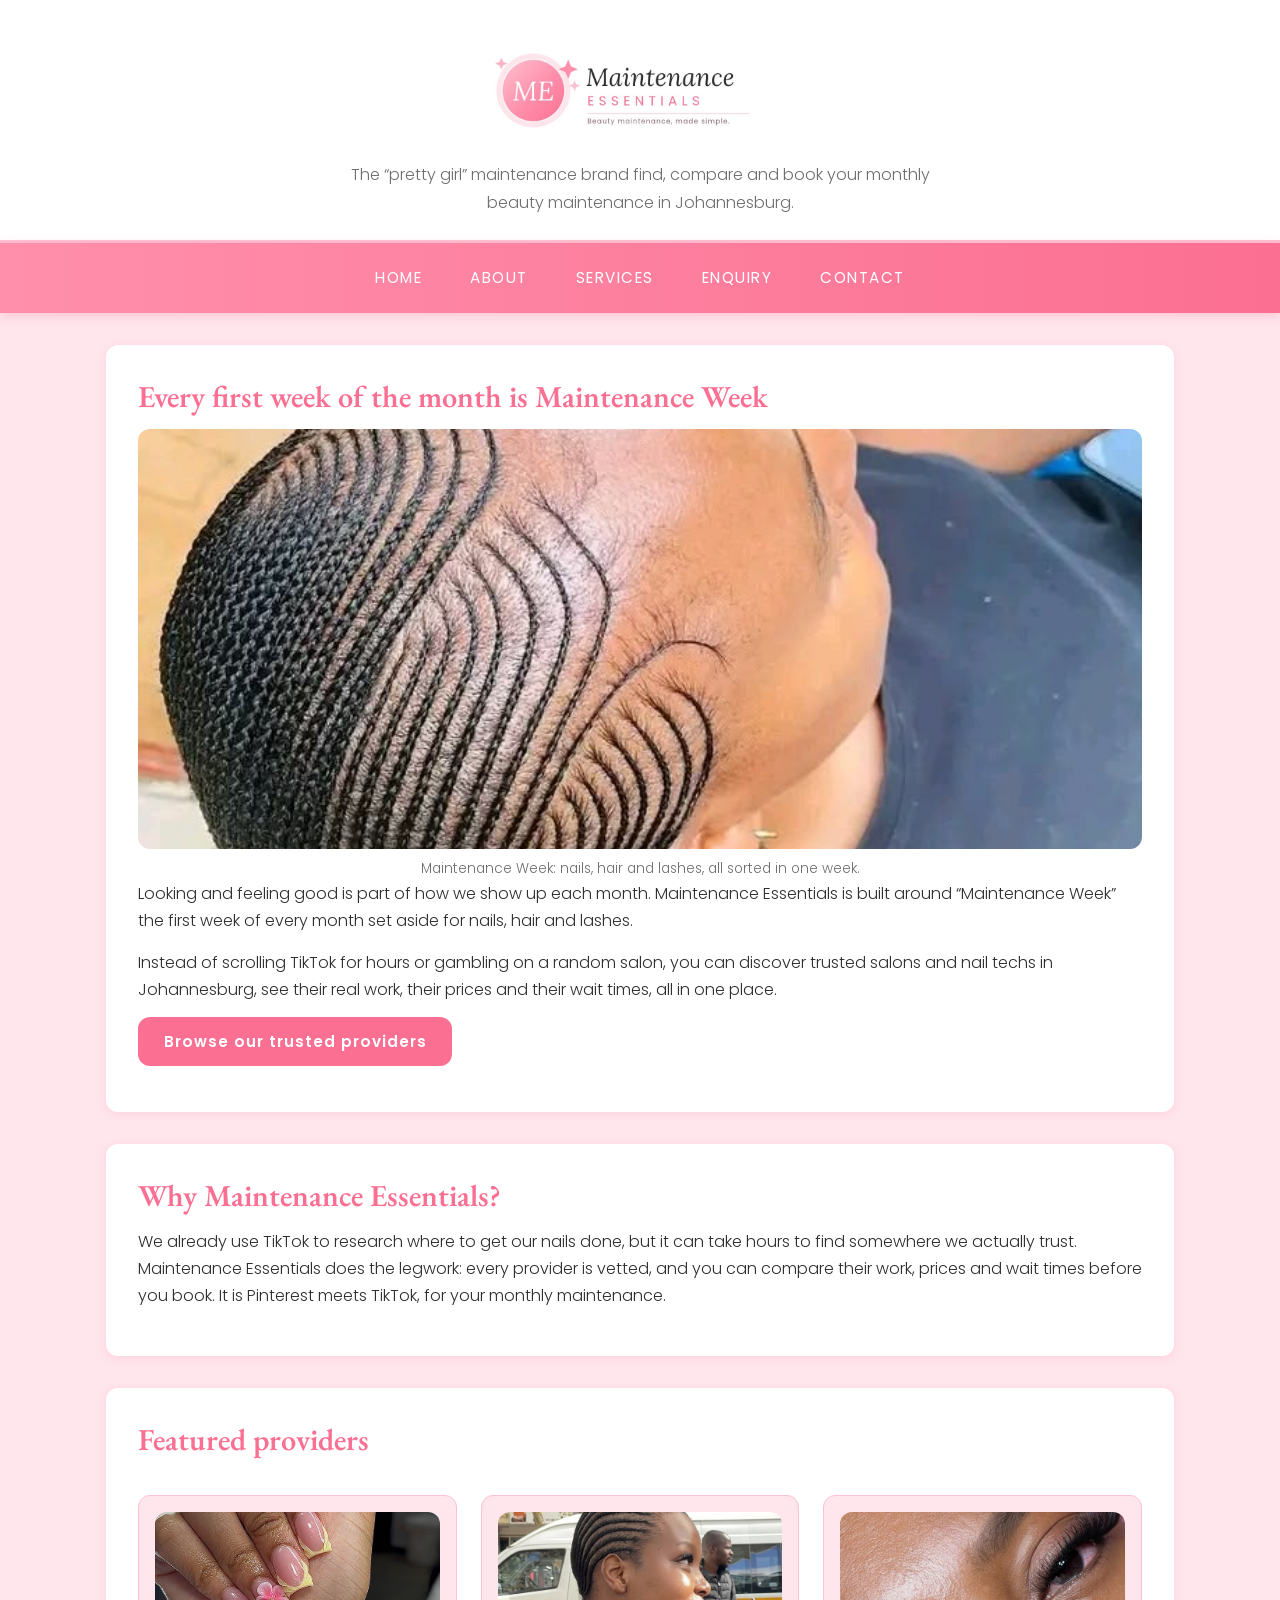
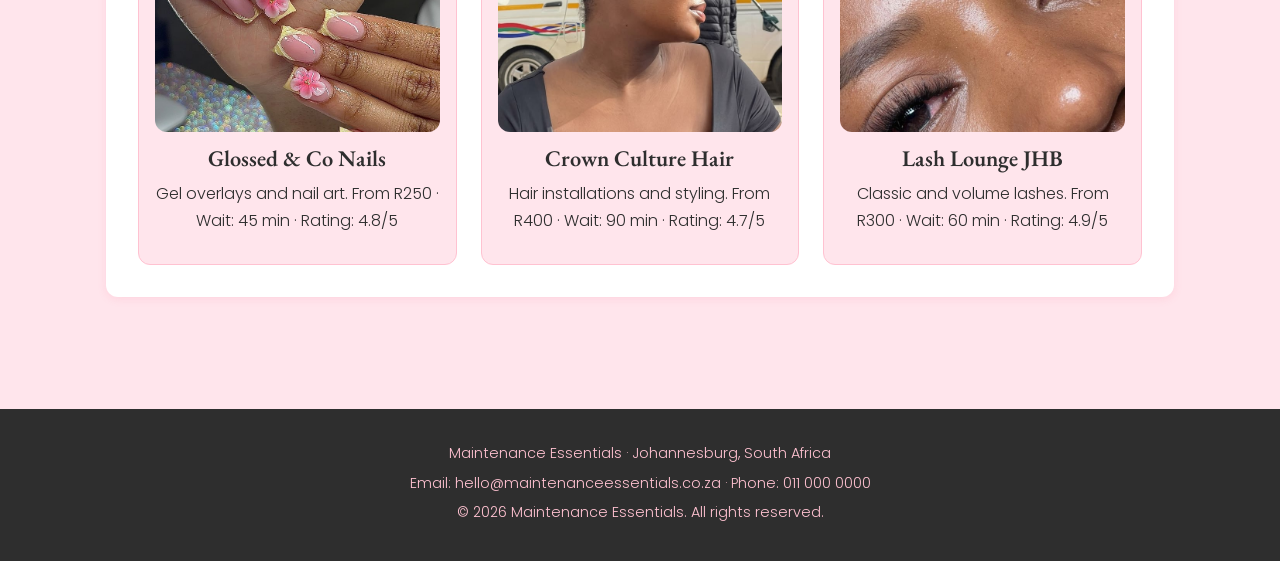
<file: index.html>
<!DOCTYPE html>
<!--
  Maintenance Essentials - Home Page (index.html)
  WEDE5020 Part 2 
  Boitumelo Mafiri
  ST10106738 
  This is the landing page. It introduces the brand, explains what
  "Maintenance Week" is, and shows three featured providers that link
  through to the Services page.
-->
<html lang="en">

<head>
  <!-- Sets the character set so special characters like &amp; display correctly -->
  <meta charset="UTF-8">

  <!-- Makes the page responsive on mobile devices -->
  <meta name="viewport" content="width=device-width, initial-scale=1.0">

  <!-- Short summary of the page, used by search engines in results -->
  <meta name="description"
    content="Maintenance Essentials helps young women in Johannesburg find, compare and book trusted nail, hair and lash providers.">

  <title>Maintenance Essentials | Home</title>

  <!-- Links the external stylesheet that controls how every page looks -->
  <link rel="stylesheet" href="css/style.css">
</head>

<body>

  <!-- Website Header: shows the logo and brand name on every page -->
  <header class="site-header">
    <img src="images/ST10106738_logo.jpg" alt="Maintenance Essentials logo" class="logo">
    <!-- The logo image above already shows the brand name, so this h1 is
             hidden visually but kept for screen readers and search engines -->
    <h1 class="visually-hidden">Maintenance Essentials</h1>
    <p class="tagline">
      The &ldquo;pretty girl&rdquo; maintenance brand find, compare and book your monthly
      beauty maintenance in Johannesburg.
    </p>
  </header>

  <!-- Website Navigation: the same five links appear on every page so users never get lost -->
  <nav class="site-nav">
    <a href="index.html">Home</a>
    <a href="about.html">About</a>
    <a href="services.html">Services</a>
    <a href="enquiry.html">Enquiry</a>
    <a href="contact.html">Contact</a>
  </nav>

  <!-- Main Page Content: everything unique to this page sits inside main -->
  <main>

    <!-- Hero section: the first thing a visitor sees, explaining the Maintenance Week idea -->
    <section class="hero">
      <h2>Every first week of the month is Maintenance Week</h2>

      <!-- figure groups the image with its caption so they belong together -->
      <figure>
        <img src="images/ST10106738_image_3.jpg" alt="Young women getting their nails and hair done" class="hero-image">
        <figcaption>Maintenance Week: nails, hair and lashes, all sorted in one week.</figcaption>
      </figure>

      <p>
        Looking and feeling good is part of how we show up each month. Maintenance Essentials is built
        around &ldquo;Maintenance Week&rdquo; the first week of every month set aside for nails,
        hair and lashes.
      </p>
      <p>
        Instead of scrolling TikTok for hours or gambling on a random salon, you can discover trusted salons
        and nail techs in Johannesburg, see their real work, their prices and their wait times, all in one place.
      </p>

      <!-- Call to action button that sends the visitor to the Services page -->
      <p><a href="services.html" class="button">Browse our trusted providers</a></p>
    </section>

    <!-- Explains the problem the business solves, to build trust before they browse -->
    <section class="why-us">
      <h2>Why Maintenance Essentials?</h2>
      <p>
        We already use TikTok to research where to get our nails done, but it can take hours to find somewhere
        we actually trust. Maintenance Essentials does the legwork: every provider is vetted, and you can compare
        their work, prices and wait times before you book. It is Pinterest meets TikTok, for your monthly maintenance.
      </p>
    </section>

    <!-- Featured providers: each provider is an article so it can be styled as a card in CSS -->
    <section class="featured">
      <h2>Featured providers</h2>

      <article class="provider-preview">
        <a href="services.html">
          <img src="images/ST10106738_image_2.jpg" alt="Gel nail work by Glossed and Co">
        </a>
        <h3>Glossed &amp; Co Nails</h3>
        <p>Gel overlays and nail art. From R250 &middot; Wait: 45 min &middot; Rating: 4.8/5</p>
      </article>

      <article class="provider-preview">
        <a href="services.html">
          <img src="images/ST10106738_image_10.jpg" alt="Hair installation by Crown Culture">
        </a>
        <h3>Crown Culture Hair</h3>
        <p>Hair installations and styling. From R400 &middot; Wait: 90 min &middot; Rating: 4.7/5</p>
      </article>

      <article class="provider-preview">
        <a href="services.html">
          <img src="images/ST10106738_image_6.jpg" alt="Lash work by Lash Lounge JHB">
        </a>
        <h3>Lash Lounge JHB</h3>
        <p>Classic and volume lashes. From R300 &middot; Wait: 60 min &middot; Rating: 4.9/5</p>
      </article>
    </section>

  </main>

  <!-- Website Footer: contact details and copyright, repeated on every page -->
  <footer class="site-footer">
    <p>Maintenance Essentials &middot; Johannesburg, South Africa</p>
    <p>Email: hello@maintenanceessentials.co.za &middot; Phone: 011 000 0000</p>
    <p>&copy; 2026 Maintenance Essentials. All rights reserved.</p>
  </footer>

</body>

</html>
</file>
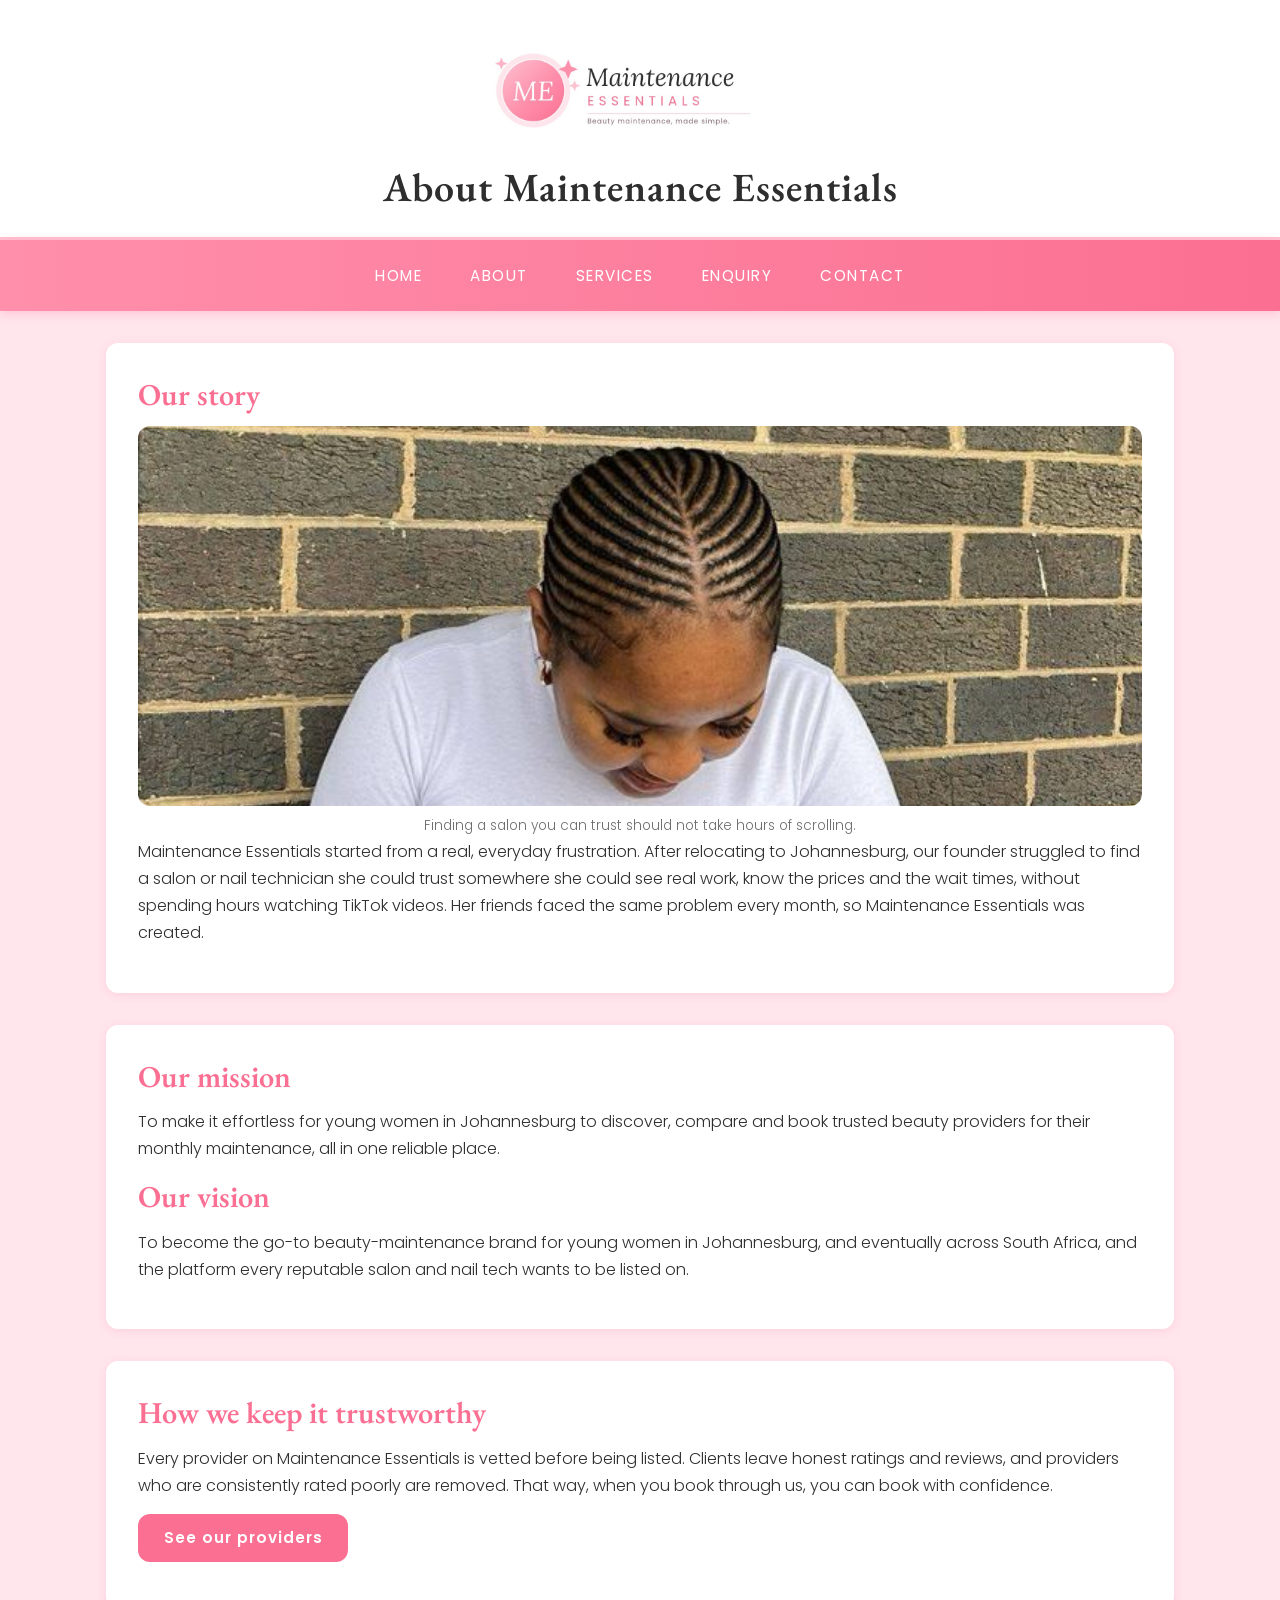
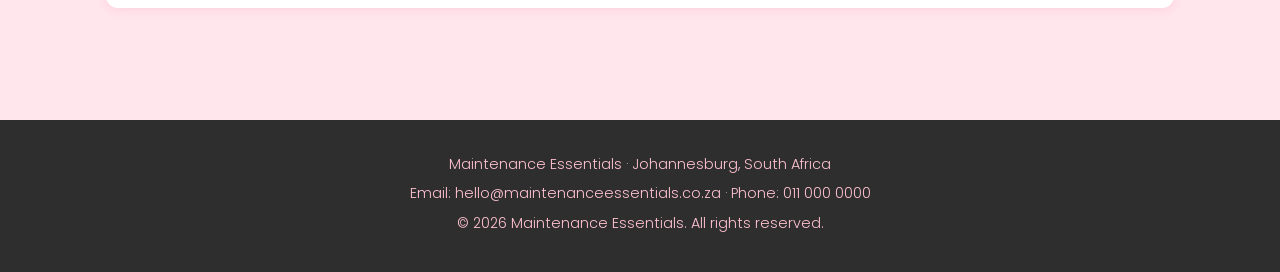
<file: about.html>
<!DOCTYPE html>
<!--
  Maintenance Essentials - About Page (about.html)
  WEDE5020 Part 2
  Boitumelo Mafiri
  ST10106738
  This page tells the brand story and explains how providers are vetted,
  which is what builds trust before a visitor makes an enquiry.
-->
<html lang="en">

<head>
  <meta charset="UTF-8">

  <!-- Makes the page responsive on mobile devices -->
  <meta name="viewport" content="width=device-width, initial-scale=1.0">

  <meta name="description"
    content="The story behind Maintenance Essentials and how every beauty provider in Johannesburg is vetted before being listed.">

  <title>Maintenance Essentials | About</title>

  <!-- Links the external stylesheet that controls how every page looks -->
  <link rel="stylesheet" href="css/style.css">
</head>

<body>

  <!-- Website Header: shows the logo and page title -->
  <header class="site-header">
    <img src="images/ST10106738_logo.jpg" alt="Maintenance Essentials logo" class="logo">
    <h1>About Maintenance Essentials</h1>
  </header>

  <!-- Website Navigation: identical on every page so the menu stays familiar -->
  <nav class="site-nav">
    <a href="index.html">Home</a>
    <a href="about.html">About</a>
    <a href="services.html">Services</a>
    <a href="enquiry.html">Enquiry</a>
    <a href="contact.html">Contact</a>
  </nav>

  <!-- Main Page Content -->
  <main>

    <!-- The founder's story, which explains why the business exists -->
    <section class="story">
      <h2>Our story</h2>

      <figure>
        <img src="images/ST10106738_image_8.jpg" alt="Beauty maintenance in Johannesburg" class="about-image">
        <figcaption>Finding a salon you can trust should not take hours of scrolling.</figcaption>
      </figure>

      <p>
        Maintenance Essentials started from a real, everyday frustration. After relocating to Johannesburg, our
        founder struggled to find a salon or nail technician she could trust somewhere she could see real
        work, know the prices and the wait times, without spending hours watching TikTok videos. Her friends faced
        the same problem every month, so Maintenance Essentials was created.
      </p>
    </section>

    <!-- Mission and vision: what the business does now, and where it is going -->
    <section class="mission">
      <h2>Our mission</h2>
      <p>
        To make it effortless for young women in Johannesburg to discover, compare and book trusted beauty providers
        for their monthly maintenance, all in one reliable place.
      </p>

      <h2>Our vision</h2>
      <p>
        To become the go-to beauty-maintenance brand for young women in Johannesburg, and eventually across South
        Africa, and the platform every reputable salon and nail tech wants to be listed on.
      </p>
    </section>

    <!-- Explains the vetting process, which is the brand's main promise to clients -->
    <section class="trust">
      <h2>How we keep it trustworthy</h2>
      <p>
        Every provider on Maintenance Essentials is vetted before being listed. Clients leave honest ratings and
        reviews, and providers who are consistently rated poorly are removed. That way, when you book through us,
        you can book with confidence.
      </p>
      <p><a href="services.html" class="button">See our providers</a></p>
    </section>

  </main>

  <!-- Website Footer -->
  <footer class="site-footer">
    <p>Maintenance Essentials &middot; Johannesburg, South Africa</p>
    <p>Email: hello@maintenanceessentials.co.za &middot; Phone: 011 000 0000</p>
    <p>&copy; 2026 Maintenance Essentials. All rights reserved.</p>
  </footer>

</body>

</html>
</file>
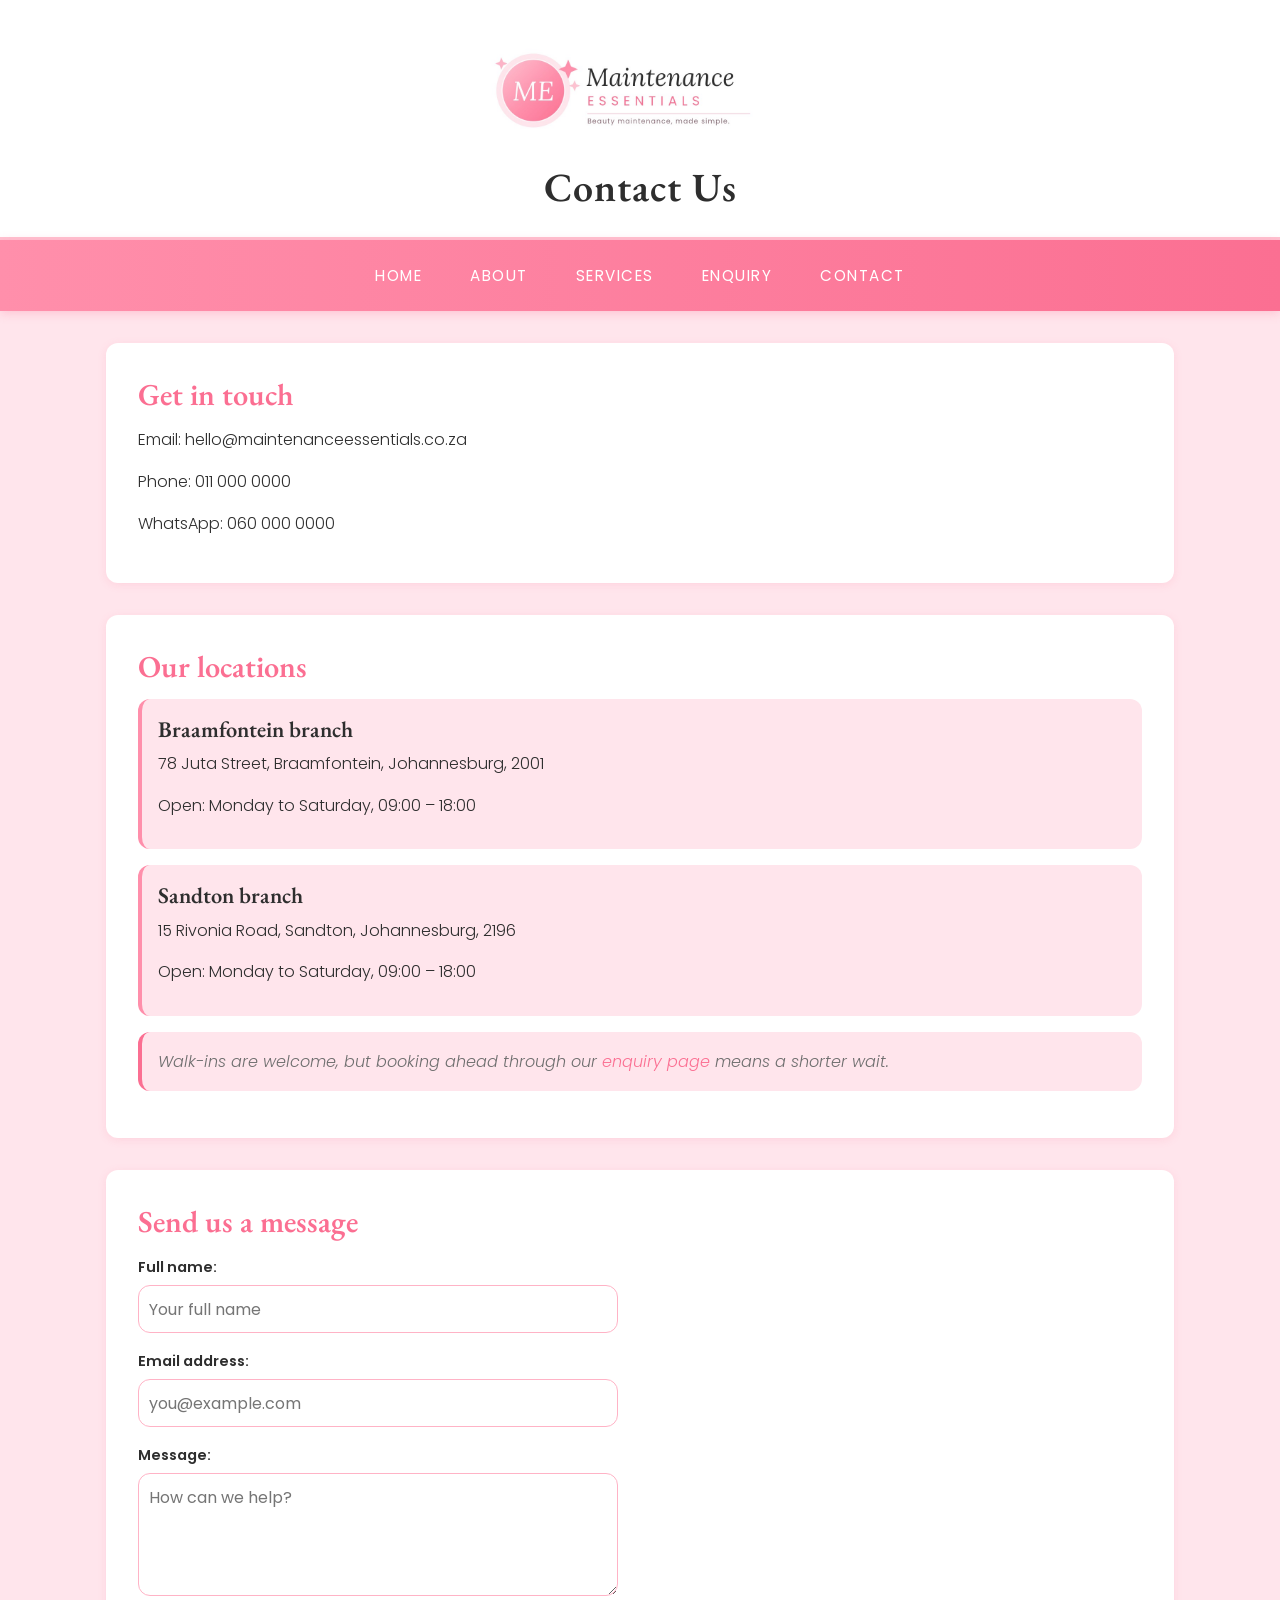
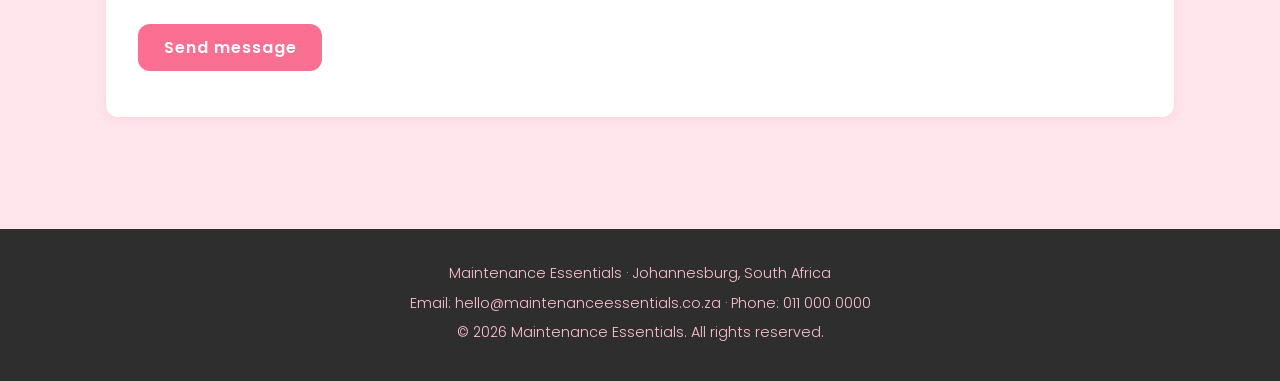
<file: contact.html>
<!DOCTYPE html>
<!--
  Maintenance Essentials - Contact Page (contact.html)
  WEDE5020 Part 2
  Boitumelo Mafiri
  ST10106738
  This page gives visitors every way to reach the business: contact
  details, both physical branch locations, and a message form.
-->
<html lang="en">

<head>
  <meta charset="UTF-8">

  <!-- Makes the page responsive on mobile devices -->
  <meta name="viewport" content="width=device-width, initial-scale=1.0">

  <meta name="description"
    content="Contact Maintenance Essentials. Visit our Braamfontein or Sandton branch in Johannesburg, or send us a message.">

  <title>Maintenance Essentials | Contact</title>

  <!-- Links the external stylesheet that controls how every page looks -->
  <link rel="stylesheet" href="css/style.css">
</head>

<body>

  <!-- Website Header -->
  <header class="site-header">
    <img src="images/ST10106738_logo.jpg" alt="Maintenance Essentials logo" class="logo">
    <h1>Contact Us</h1>
  </header>

  <!-- Website Navigation -->
  <nav class="site-nav">
    <a href="index.html">Home</a>
    <a href="about.html">About</a>
    <a href="services.html">Services</a>
    <a href="enquiry.html">Enquiry</a>
    <a href="contact.html">Contact</a>
  </nav>

  <!-- Main Page Content -->
  <main>

    <!-- Direct contact details for visitors who would rather call or message -->
    <section class="contact-details">
      <h2>Get in touch</h2>
      <p>Email: hello@maintenanceessentials.co.za</p>
      <p>Phone: 011 000 0000</p>
      <p>WhatsApp: 060 000 0000</p>
    </section>

    <!-- Both branch locations, each with its address and opening hours -->
    <section class="locations">
      <h2>Our locations</h2>

      <article class="location">
        <h3>Braamfontein branch</h3>
        <p>78 Juta Street, Braamfontein, Johannesburg, 2001</p>
        <p>Open: Monday to Saturday, 09:00 &ndash; 18:00</p>
      </article>

      <article class="location">
        <h3>Sandton branch</h3>
        <p>15 Rivonia Road, Sandton, Johannesburg, 2196</p>
        <p>Open: Monday to Saturday, 09:00 &ndash; 18:00</p>
      </article>

      <!-- Opening hours note shown under the two branches -->
      <p class="hours-note">
        Walk-ins are welcome, but booking ahead through our
        <a href="enquiry.html">enquiry page</a> means a shorter wait.
      </p>
    </section>

    <!-- General message form for questions that are not bookings -->
    <section class="form-section">
      <h2>Send us a message</h2>
      <form action="#" method="post" class="enquiry-form">
        <p>
          <label for="c-name">Full name:</label><br>
          <input type="text" id="c-name" name="c-name" placeholder="Your full name" required>
        </p>
        <p>
          <label for="c-email">Email address:</label><br>
          <input type="email" id="c-email" name="c-email" placeholder="you@example.com" required>
        </p>
        <p>
          <label for="c-message">Message:</label><br>
          <textarea id="c-message" name="c-message" rows="4" placeholder="How can we help?" required></textarea>
        </p>
        <p>
          <input type="submit" value="Send message" class="button">
        </p>
      </form>
    </section>

  </main>

  <!-- Website Footer -->
  <footer class="site-footer">
    <p>Maintenance Essentials &middot; Johannesburg, South Africa</p>
    <p>Email: hello@maintenanceessentials.co.za &middot; Phone: 011 000 0000</p>
    <p>&copy; 2026 Maintenance Essentials. All rights reserved.</p>
  </footer>

</body>

</html>
</file>
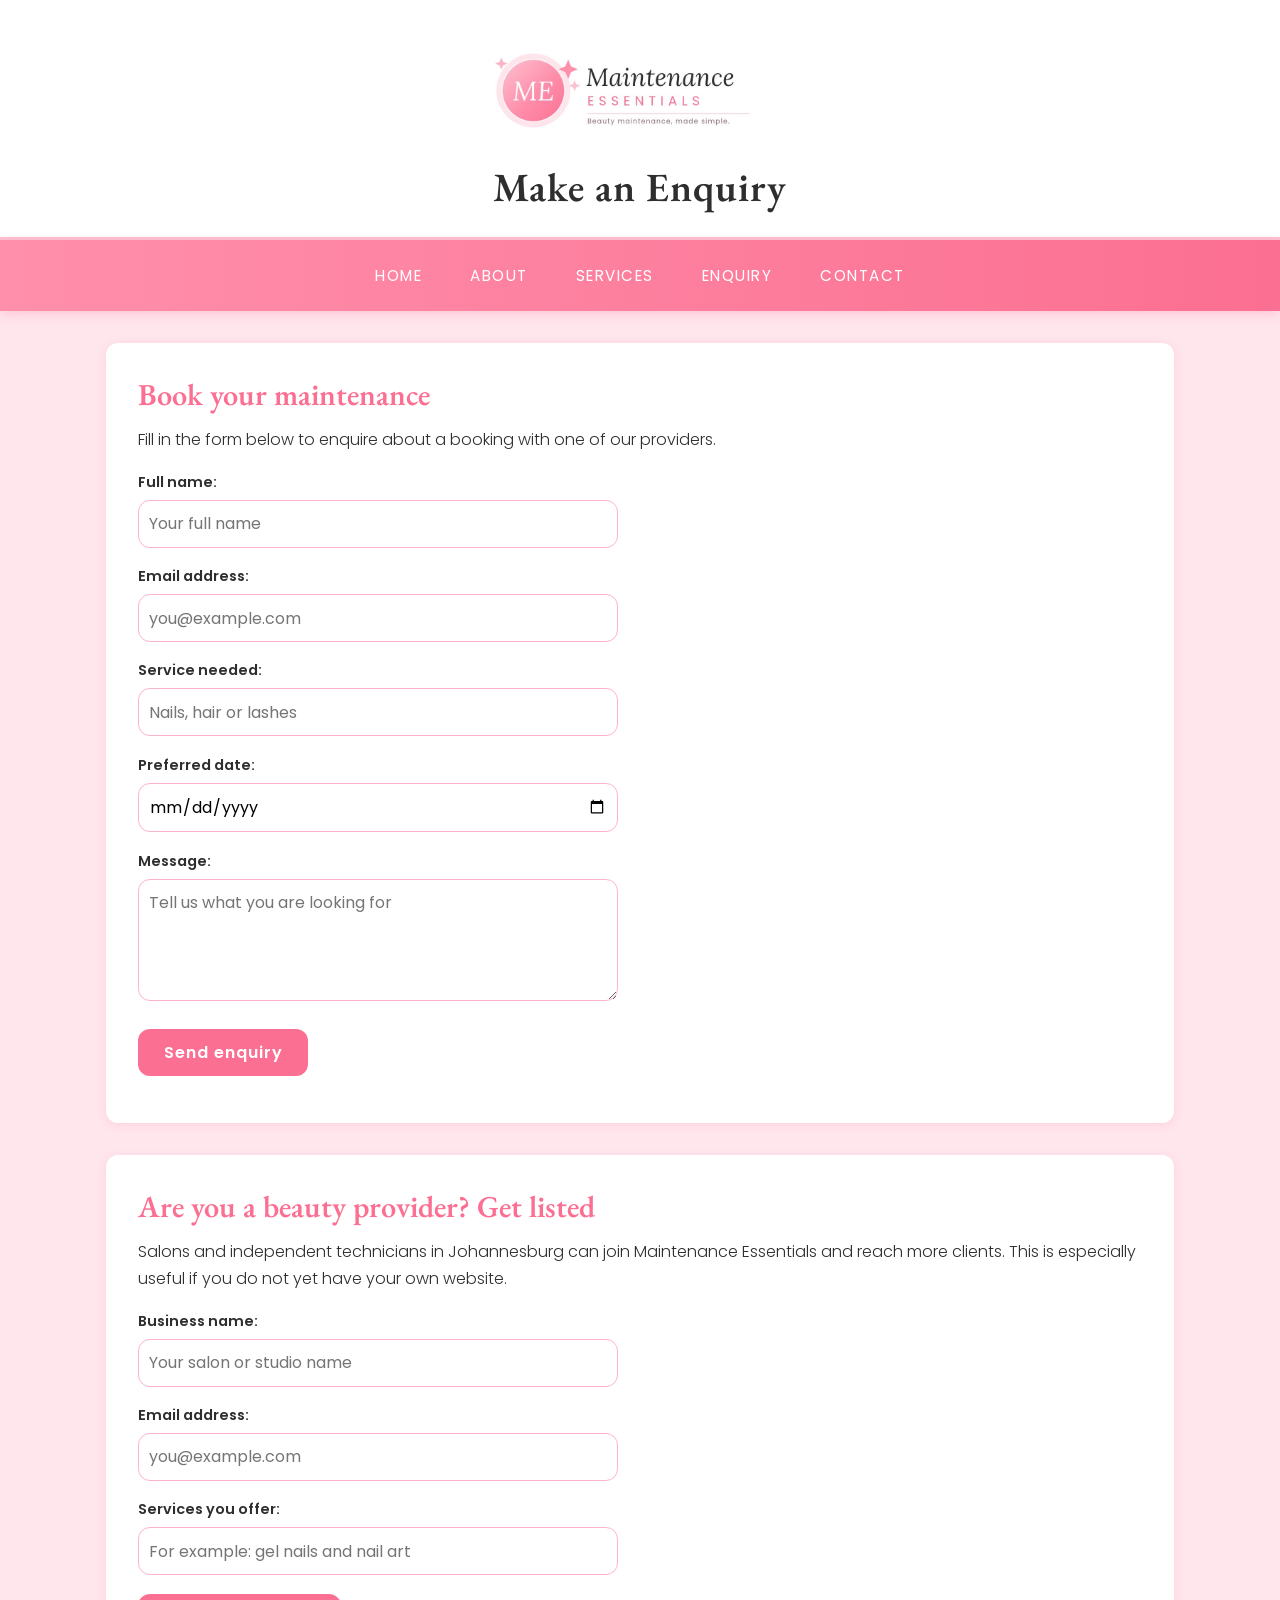
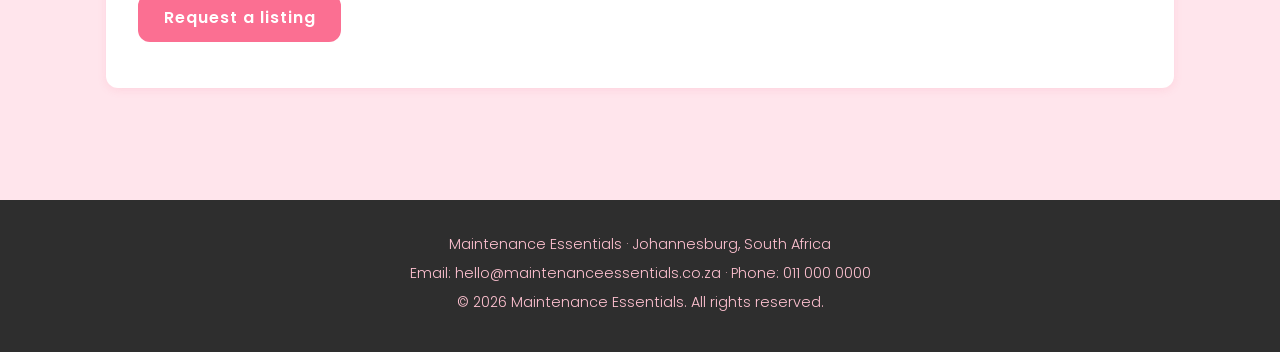
<file: enquiry.html>
<!DOCTYPE html>
<!--
  Maintenance Essentials - Enquiry Page (enquiry.html)
  WEDE5020 Part 2
  Boitumelo Mafiri
  ST10106738
  This page holds two forms: one for clients who want to book a provider,
  and one for beauty providers who want to be listed on the platform.
-->
<html lang="en">

<head>
  <meta charset="UTF-8">

  <!-- Makes the page responsive on mobile devices -->
  <meta name="viewport" content="width=device-width, initial-scale=1.0">

  <meta name="description"
    content="Book a trusted beauty provider in Johannesburg, or register your salon to be listed on Maintenance Essentials.">

  <title>Maintenance Essentials | Enquiry</title>

  <!-- Links the external stylesheet that controls how every page looks -->
  <link rel="stylesheet" href="css/style.css">
</head>

<body>

  <!-- Website Header -->
  <header class="site-header">
    <img src="images/ST10106738_logo.jpg" alt="Maintenance Essentials logo" class="logo">
    <h1>Make an Enquiry</h1>
  </header>

  <!-- Website Navigation -->
  <nav class="site-nav">
    <a href="index.html">Home</a>
    <a href="about.html">About</a>
    <a href="services.html">Services</a>
    <a href="enquiry.html">Enquiry</a>
    <a href="contact.html">Contact</a>
  </nav>

  <!-- Main Page Content -->
  <main>

    <!-- Client booking form: how a visitor requests an appointment with a provider -->
    <section class="form-section">
      <h2>Book your maintenance</h2>
      <p>Fill in the form below to enquire about a booking with one of our providers.</p>

      <!--
              action="#" means the form does not send anywhere yet. A back-end
              will be added in a later phase. The "required" attribute stops the
              form submitting until the important fields are filled in.
            -->
      <form action="#" method="post" class="enquiry-form">
        <p>
          <label for="name">Full name:</label><br>
          <input type="text" id="name" name="name" placeholder="Your full name" required>
        </p>
        <p>
          <label for="email">Email address:</label><br>
          <input type="email" id="email" name="email" placeholder="you@example.com" required>
        </p>
        <p>
          <label for="service">Service needed:</label><br>
          <input type="text" id="service" name="service" placeholder="Nails, hair or lashes" required>
        </p>
        <p>
          <label for="date">Preferred date:</label><br>
          <input type="date" id="date" name="date" required>
        </p>
        <p>
          <label for="message">Message:</label><br>
          <textarea id="message" name="message" rows="4" placeholder="Tell us what you are looking for"></textarea>
        </p>
        <p>
          <input type="submit" value="Send enquiry" class="button">
        </p>
      </form>
    </section>

    <!-- Provider sign-up form: this is how paid provider listings are requested -->
    <section class="form-section">
      <h2>Are you a beauty provider? Get listed</h2>
      <p>
        Salons and independent technicians in Johannesburg can join Maintenance Essentials and reach more clients.
        This is especially useful if you do not yet have your own website.
      </p>

      <form action="#" method="post" class="enquiry-form">
        <p>
          <label for="business">Business name:</label><br>
          <input type="text" id="business" name="business" placeholder="Your salon or studio name" required>
        </p>
        <p>
          <label for="provider-email">Email address:</label><br>
          <input type="email" id="provider-email" name="provider-email" placeholder="you@example.com" required>
        </p>
        <p>
          <label for="offer">Services you offer:</label><br>
          <input type="text" id="offer" name="offer" placeholder="For example: gel nails and nail art" required>
        </p>
        <p>
          <input type="submit" value="Request a listing" class="button">
        </p>
      </form>
    </section>

  </main>

  <!-- Website Footer -->
  <footer class="site-footer">
    <p>Maintenance Essentials &middot; Johannesburg, South Africa</p>
    <p>Email: hello@maintenanceessentials.co.za &middot; Phone: 011 000 0000</p>
    <p>&copy; 2026 Maintenance Essentials. All rights reserved.</p>
  </footer>

</body>

</html>
</file>
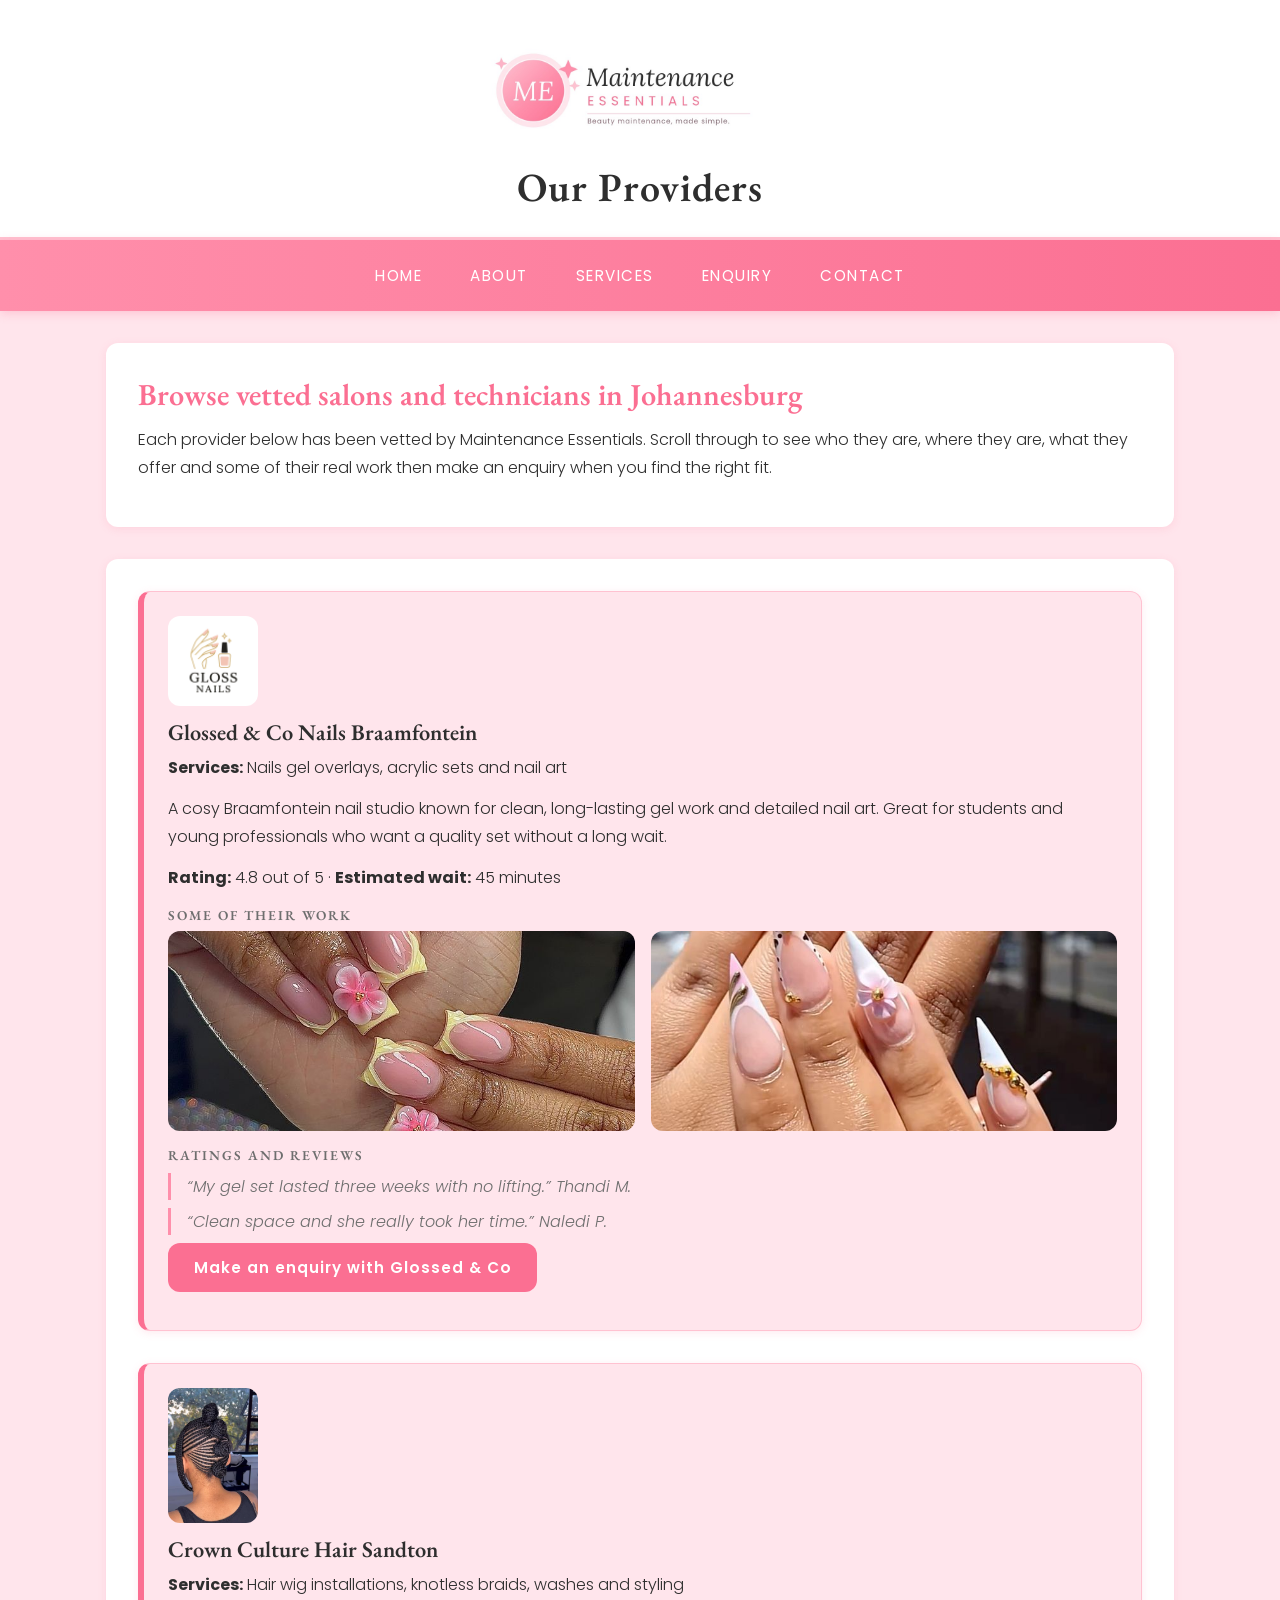
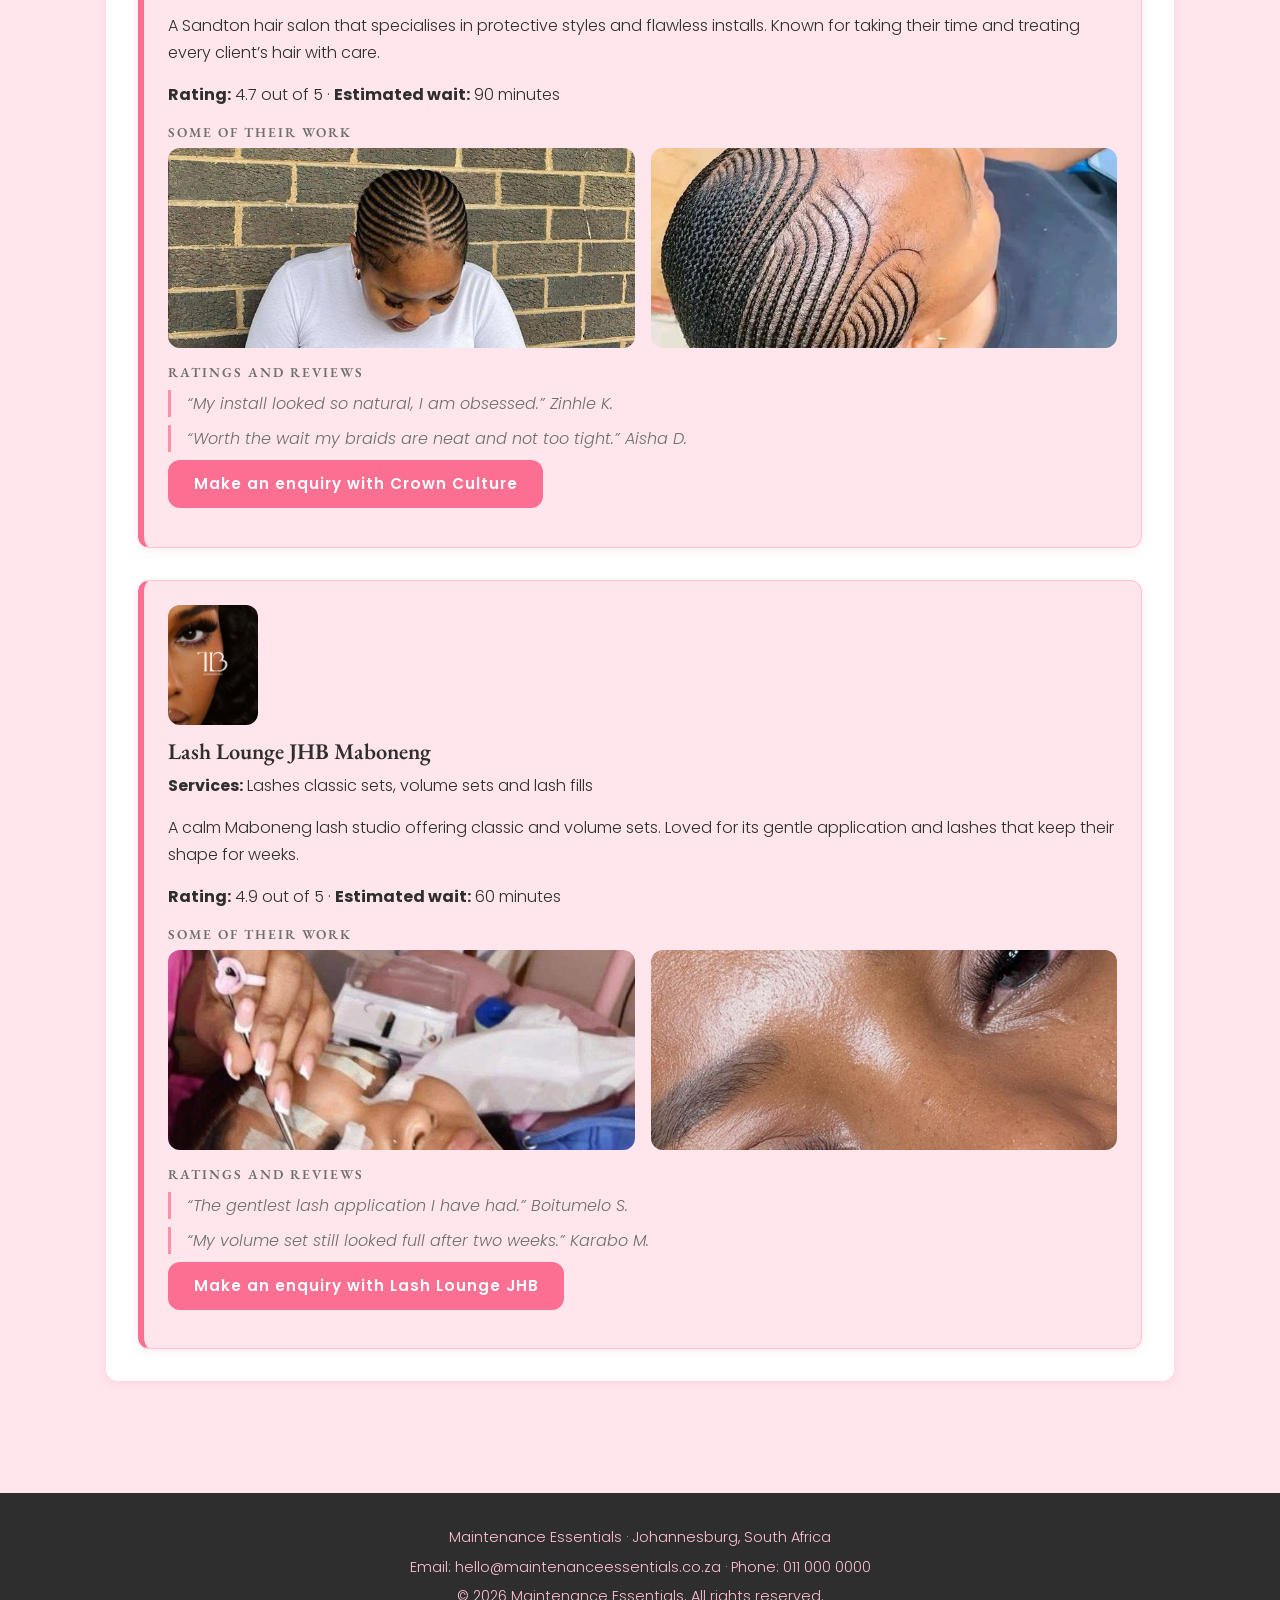
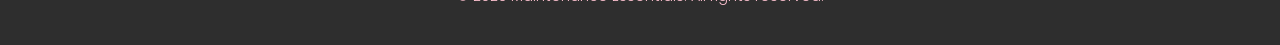
<file: services.html>
<!DOCTYPE html>
<!--
  Maintenance Essentials - Services Page (services.html)
  WEDE5020 Part 2
  Boitumelo Mafiri
  ST10106738
  This page lists every vetted provider. Each provider sits in its own
  article so that CSS can turn each one into a card, with their services,
  prices, wait time, work photos and reviews all in one block.
-->
<html lang="en">

<head>
  <meta charset="UTF-8">

  <!-- Makes the page responsive on mobile devices -->
  <meta name="viewport" content="width=device-width, initial-scale=1.0">

  <meta name="description"
    content="Browse vetted nail, hair and lash providers in Johannesburg with real work photos, prices, wait times and honest reviews.">

  <title>Maintenance Essentials | Services</title>

  <!-- Links the external stylesheet that controls how every page looks -->
  <link rel="stylesheet" href="css/style.css">
</head>

<body>

  <!-- Website Header -->
  <header class="site-header">
    <img src="images/ST10106738_logo.jpg" alt="Maintenance Essentials logo" class="logo">
    <h1>Our Providers</h1>
  </header>

  <!-- Website Navigation -->
  <nav class="site-nav">
    <a href="index.html">Home</a>
    <a href="about.html">About</a>
    <a href="services.html">Services</a>
    <a href="enquiry.html">Enquiry</a>
    <a href="contact.html">Contact</a>
  </nav>

  <!-- Main Page Content -->
  <main>

    <!-- Introduction explaining what the visitor is about to scroll through -->
    <section class="intro">
      <h2>Browse vetted salons and technicians in Johannesburg</h2>
      <p>
        Each provider below has been vetted by Maintenance Essentials. Scroll through to see who they are,
        where they are, what they offer and some of their real work then make an enquiry when you find
        the right fit.
      </p>
    </section>

    <!-- All provider cards are grouped in one section so CSS can lay them out together -->
    <section class="provider-list">

      <!-- Provider 1: nails. Each article holds one complete provider listing -->
      <article class="provider-card">
        <img src="images/ST10106738_image_12.jpg" alt="Glossed and Co Nails logo" class="provider-logo">
        <h3>Glossed &amp; Co Nails Braamfontein</h3>
        <p><strong>Services:</strong> Nails gel overlays, acrylic sets and nail art</p>
        <p>
          A cosy Braamfontein nail studio known for clean, long-lasting gel work and detailed nail art.
          Great for students and young professionals who want a quality set without a long wait.
        </p>
        <p><strong>Rating:</strong> 4.8 out of 5 &middot; <strong>Estimated wait:</strong> 45 minutes</p>

        <!-- Gallery of the provider's real work, so clients can judge quality before booking -->
        <h4>Some of their work</h4>
        <div class="work-gallery">
          <img src="images/ST10106738_image_2.jpg" alt="Gel nail set by Glossed and Co">
          <img src="images/ST10106738_image_7.jpg" alt="Nail art by Glossed and Co">
        </div>

        <!-- Honest client reviews, which is how the brand keeps quality high -->
        <h4>Ratings and reviews</h4>
        <blockquote>&ldquo;My gel set lasted three weeks with no lifting.&rdquo; Thandi M.</blockquote>
        <blockquote>&ldquo;Clean space and she really took her time.&rdquo; Naledi P.</blockquote>

        <p><a href="enquiry.html" class="button">Make an enquiry with Glossed &amp; Co</a></p>
      </article>

      <!-- Provider 2: hair -->
      <article class="provider-card">
        <img src="images/ST10106738_image_1.jpg" alt="Crown Culture Hair logo" class="provider-logo">
        <h3>Crown Culture Hair Sandton</h3>
        <p><strong>Services:</strong> Hair wig installations, knotless braids, washes and styling</p>
        <p>
          A Sandton hair salon that specialises in protective styles and flawless installs. Known for taking
          their time and treating every client&rsquo;s hair with care.
        </p>
        <p><strong>Rating:</strong> 4.7 out of 5 &middot; <strong>Estimated wait:</strong> 90 minutes</p>

        <h4>Some of their work</h4>
        <div class="work-gallery">
          <img src="images/ST10106738_image_8.jpg" alt="Hair installation by Crown Culture">
          <img src="images/ST10106738_image_3.jpg" alt="Braided style by Crown Culture">
        </div>

        <h4>Ratings and reviews</h4>
        <blockquote>&ldquo;My install looked so natural, I am obsessed.&rdquo; Zinhle K.</blockquote>
        <blockquote>&ldquo;Worth the wait my braids are neat and not too tight.&rdquo; Aisha D.
        </blockquote>

        <p><a href="enquiry.html" class="button">Make an enquiry with Crown Culture</a></p>
      </article>

      <!-- Provider 3: lashes -->
      <article class="provider-card">
        <img src="images/ST10106738_image_13.jpg" alt="Lash Lounge JHB logo" class="provider-logo">
        <h3>Lash Lounge JHB Maboneng</h3>
        <p><strong>Services:</strong> Lashes classic sets, volume sets and lash fills</p>
        <p>
          A calm Maboneng lash studio offering classic and volume sets. Loved for its gentle application and
          lashes that keep their shape for weeks.
        </p>
        <p><strong>Rating:</strong> 4.9 out of 5 &middot; <strong>Estimated wait:</strong> 60 minutes</p>

        <h4>Some of their work</h4>
        <div class="work-gallery">
          <img src="images/ST10106738_image_14.jpg" alt="Classic lash set by Lash Lounge JHB">
          <img src="images/ST10106738_image_6.jpg" alt="Volume lash set by Lash Lounge JHB">
        </div>

        <h4>Ratings and reviews</h4>
        <blockquote>&ldquo;The gentlest lash application I have had.&rdquo; Boitumelo S.</blockquote>
        <blockquote>&ldquo;My volume set still looked full after two weeks.&rdquo; Karabo M.</blockquote>

        <p><a href="enquiry.html" class="button">Make an enquiry with Lash Lounge JHB</a></p>
      </article>

    </section>

  </main>

  <!-- Website Footer -->
  <footer class="site-footer">
    <p>Maintenance Essentials &middot; Johannesburg, South Africa</p>
    <p>Email: hello@maintenanceessentials.co.za &middot; Phone: 011 000 0000</p>
    <p>&copy; 2026 Maintenance Essentials. All rights reserved.</p>
  </footer>

</body>

</html>
</file>
<file: css/style.css>
/* ==========================================================================
   Maintenance Essentials - Main Stylesheet (css/style.css)
   WEDE5020 Part 2
   Boitumelo Mafiri
   ST10106738

   This one stylesheet controls how all five pages look. It is linked in
   the <head> of every page, so any change here updates the whole website.

   CONTENTS
   1. CSS Reset            - clears browser defaults
   2. Variables            - stores the brand colours in one place
   3. Base styles          - default font, colour and spacing
   4. Typography           - headings, paragraphs and links
   5. Layout               - header, navigation, main, footer
   6. Components           - cards, galleries, buttons, forms
   7. Pseudo-classes       - hover, focus and active states
   8. Responsive design    - tablet and mobile breakpoints
   ========================================================================== */


/* Loads the two brand fonts from Google Fonts before anything else */
@import url('https://fonts.googleapis.com/css2?family=EB+Garamond:wght@400;600&family=Poppins:wght@300;400;600&display=swap');


/* ==========================================================================
   1. CSS RESET
   Browsers add their own margins and padding, and each browser uses
   slightly different amounts. Clearing them first means the website
   looks the same in Chrome, Edge and Safari.
   ========================================================================== */

* {
  margin: 0;
  padding: 0;
  /* border-box makes padding count inside an element's width,
       which stops boxes overflowing their container */
  box-sizing: border-box;
}


/* ==========================================================================
   2. VARIABLES
   The brand colours are stored once here. Writing var(--pink-dark)
   instead of the hex code means one change updates the whole site.
   These are the exact colours chosen in the website proposal.
   ========================================================================== */

:root {
  --pink-lightest: #FFE5EC;
  --pink-light: #FFC2D1;
  --pink-mid: #FFB3C6;
  --pink: #FF8FAB;
  --pink-dark: #FB6F92;
  --charcoal: #2E2E2E;
  --grey: #6E6E6E;
  --white: #FFFFFF;

  /* Spacing and shape values kept consistent across the site */
  --space: 1rem;
  --radius: 12px;
  --shadow: 0 2px 8px rgba(251, 111, 146, 0.15);
}


/* ==========================================================================
   3. BASE STYLES
   The default look of the whole website. Everything inherits from here
   unless a more specific rule overrides it. This is the "cascading"
   part of CSS working for us.
   ========================================================================== */

body {
  /* Poppins is the body font, with safe fallbacks if it fails to load */
  font-family: 'Poppins', Arial, Helvetica, sans-serif;
  font-size: 1rem;
  /* rem is relative, so text scales properly */
  font-weight: 300;
  line-height: 1.7;
  /* space between lines, for easy reading */
  color: var(--charcoal);
  background-color: var(--pink-lightest);
}

/* Images never spill outside their container, and keep their proportions.
   This single rule is what stops images appearing too big. */
img {
  max-width: 100%;
  height: auto;
  display: block;
  border-radius: var(--radius);
}

/* Hides text from the screen but keeps it readable by screen readers and
   search engines. Used on the home page, where the logo image already
   shows the brand name, so the h1 would look repeated if it was visible.
   The h1 still exists in the HTML, which matters for accessibility. */
.visually-hidden {
  position: absolute;
  width: 1px;
  height: 1px;
  overflow: hidden;
  clip: rect(0 0 0 0);
  white-space: nowrap;
}

/* Keeps the content in a readable column instead of stretching edge to edge */
main {
  max-width: 1100px;
  margin: 0 auto;
  padding: 2rem var(--space);
}


/* ==========================================================================
   4. TYPOGRAPHY
   EB Garamond (a serif) for headings gives the elegant beauty-brand feel.
   Poppins (a sans-serif) for body text keeps it clean and readable.
   ========================================================================== */

h1,
h2,
h3,
h4 {
  font-family: 'EB Garamond', Georgia, 'Times New Roman', serif;
  font-weight: 600;
  line-height: 1.3;
  color: var(--charcoal);
}

h1 {
  font-size: 2.5rem;
  letter-spacing: 1px;
}

h2 {
  font-size: 1.9rem;
  color: var(--pink-dark);
  margin-bottom: 0.75rem;
}

h3 {
  font-size: 1.4rem;
  margin-bottom: 0.4rem;
}

h4 {
  font-size: 1.1rem;
  margin: 1rem 0 0.4rem;
  color: var(--grey);
  /* Small capitals make these sub-headings feel like labels */
  text-transform: uppercase;
  letter-spacing: 2px;
  font-size: 0.85rem;
}

p {
  margin-bottom: 0.9rem;
}

a {
  color: var(--pink-dark);
  text-decoration: none;
}

/* Client reviews, styled with a pink bar down the left side */
blockquote {
  font-style: italic;
  color: var(--grey);
  border-left: 3px solid var(--pink);
  padding-left: var(--space);
  margin: 0.5rem 0;
}

figcaption {
  font-size: 0.85rem;
  color: var(--grey);
  text-align: center;
  margin-top: 0.5rem;
}
/* ==========================================================================
   5. LAYOUT
   Flexbox is used for the header, navigation and footer because those
   arrange items in a single line. CSS Grid is used for the card layouts
   because those need rows and columns.
   ========================================================================== */

/* --- Header --- */
.site-header {
  background-color: var(--white);
  text-align: center;
  padding: 2rem var(--space) 1.5rem;
  border-bottom: 3px solid var(--pink-light);
}

/* The logo image. auto height keeps it in proportion at any width. */
.logo {
  width: 320px;
  max-width: 80%;
  height: auto;
  margin: 0 auto 0.75rem;
}

.tagline {
  color: var(--grey);
  font-size: 1rem;
  max-width: 600px;
  margin: 0 auto;
}

/* --- Navigation --- */
/* Flexbox lays the five links out in a row and spaces them evenly */
/* A soft pink gradient bar instead of one flat colour, so the menu
   feels like part of the brand rather than a plain strip. */
.site-nav {
  display: flex;
  justify-content: center;
  align-items: center;
  flex-wrap: wrap;
  /* links drop to a new line if space runs out */
  gap: 0.4rem;
  background: linear-gradient(90deg, var(--pink) 0%, var(--pink-dark) 100%);
  padding: 0.85rem var(--space);
  position: sticky;
  /* the menu stays visible while scrolling */
  top: 0;
  z-index: 10;
  box-shadow: 0 2px 10px rgba(251, 111, 146, 0.3);
}

/* Each link is a rounded pill shape. position: relative is needed so the
   little underline in ::after can be positioned inside it. */
.site-nav a {
  position: relative;
  color: var(--white);
  font-size: 0.95rem;
  font-weight: 400;
  letter-spacing: 1.5px;
  text-transform: uppercase;
  padding: 0.55rem 1.3rem;
  border-radius: 999px;
  /* 999px gives a full pill shape */
  /* transition makes the hover effect fade in smoothly instead of snapping */
  transition: background-color 0.25s ease, color 0.25s ease, transform 0.2s ease;
}

/* A small white line that sits hidden under each link, ready to appear
   on hover. scaleX(0) means it starts with zero width. */
.site-nav a::after {
  content: "";
  position: absolute;
  left: 25%;
  bottom: 4px;
  width: 50%;
  height: 2px;
  background-color: var(--white);
  border-radius: 2px;
  transform: scaleX(0);
  transition: transform 0.25s ease;
}

/* --- Footer --- */
.site-footer {
  background-color: var(--charcoal);
  color: var(--pink-light);
  text-align: center;
  padding: 2rem var(--space);
  margin-top: 3rem;
  font-size: 0.9rem;
}

.site-footer p {
  margin-bottom: 0.3rem;
}


/* ==========================================================================
   6. COMPONENTS
   The reusable pieces: sections, provider cards, galleries, buttons
   and forms.
   ========================================================================== */

/* Every section sits on a white panel so it stands out from the pink page */
section {
  background-color: var(--white);
  padding: 2rem;
  margin-bottom: 2rem;
  border-radius: var(--radius);
  box-shadow: var(--shadow);
}

/* --- Home page featured providers --- */
/* Grid creates three equal columns that automatically become fewer
   columns on smaller screens because of the minmax() value */
.featured {
  display: grid;
  grid-template-columns: repeat(auto-fit, minmax(240px, 1fr));
  gap: 1.5rem;
}

/* The heading must span the full width of the grid, not sit in one column */
.featured h2 {
  grid-column: 1 / -1;
}

.provider-preview {
  background-color: var(--pink-lightest);
  padding: var(--space);
  border-radius: var(--radius);
  text-align: center;
  border: 1px solid var(--pink-light);
  transition: transform 0.25s ease, box-shadow 0.25s ease;
}

/* Fixed heights with object-fit keep every card image the same size and
   stop tall photos stretching a card. This is what guarantees images
   never appear too big, whatever size the original file is. */
.provider-preview img {
  width: 100%;
  height: 220px;
  object-fit: cover;
  /* crops neatly instead of squashing */
  margin-bottom: 0.75rem;
}

/* The large hero image on the home page */
.hero-image {
  width: 100%;
  max-height: 420px;
  object-fit: cover;
}

/* The story image on the About page */
.about-image {
  width: 100%;
  max-height: 380px;
  object-fit: cover;
}


/* --- Services page provider cards --- */
.provider-list {
  display: flex;
  flex-direction: column;
  gap: 2rem;
}

.provider-card {
  background-color: var(--pink-lightest);
  border: 1px solid var(--pink-light);
  border-left: 6px solid var(--pink-dark);
  /* pink accent bar on the left */
  border-radius: var(--radius);
  padding: 1.5rem;
  box-shadow: var(--shadow);
}

.provider-logo {
  width: 90px;
  margin-bottom: 0.75rem;
}

/* The two work photos sit side by side, and wrap on narrow screens */
.work-gallery {
  display: grid;
  grid-template-columns: repeat(auto-fit, minmax(200px, 1fr));
  gap: var(--space);
  margin-bottom: var(--space);
}

.work-gallery img {
  width: 100%;
  height: 200px;
  object-fit: cover;
}

/* --- Contact page locations --- */
/* Short note under the branch list, where the map used to be */
.hours-note {
  background-color: var(--pink-lightest);
  border-left: 4px solid var(--pink-dark);
  border-radius: var(--radius);
  padding: var(--space);
  font-style: italic;
  color: var(--grey);
  margin-top: var(--space);
}

.locations .location {
  background-color: var(--pink-lightest);
  padding: var(--space);
  border-radius: var(--radius);
  margin-bottom: var(--space);
  border-left: 4px solid var(--pink);
}

/* --- Buttons --- */
.button {
  display: inline-block;
  background-color: var(--pink-dark);
  color: var(--white);
  font-family: 'Poppins', Arial, sans-serif;
  font-size: 0.95rem;
  font-weight: 600;
  letter-spacing: 1px;
  padding: 0.7rem 1.6rem;
  border: none;
  border-radius: var(--radius);
  cursor: pointer;
  transition: background-color 0.25s ease, transform 0.15s ease;
}

/* --- Forms --- */
.enquiry-form label {
  font-weight: 600;
  font-size: 0.9rem;
  color: var(--charcoal);
}

.enquiry-form input,
.enquiry-form textarea {
  width: 100%;
  /* % keeps inputs responsive on any screen */
  max-width: 480px;
  font-family: 'Poppins', Arial, sans-serif;
  font-size: 1rem;
  padding: 0.65rem;
  margin-top: 0.3rem;
  border: 1px solid var(--pink-mid);
  border-radius: var(--radius);
  background-color: var(--white);
  transition: border-color 0.25s ease, box-shadow 0.25s ease;
}

/* The submit button is an <input>, so the form input rules above would
   override the .button colours (they are more specific). These lines put
   the pink button styling back on it. */
.enquiry-form input[type="submit"] {
  width: auto;
  background-color: var(--pink-dark);
  color: var(--white);
  font-weight: 600;
  letter-spacing: 1px;
  border: none;
  padding: 0.7rem 1.6rem;
  cursor: pointer;
}

.enquiry-form input[type="submit"]:hover {
  background-color: var(--pink);
  transform: translateY(-2px);
}

.enquiry-form input[type="submit"]:active {
  background-color: var(--charcoal);
  transform: translateY(0);
}

/* ==========================================================================
   7. PSEUDO-CLASSES
   These style an element based on what the user is doing with it:
   :hover  = the mouse is over it
   :focus  = it is selected, usually by clicking or pressing Tab
   :active = it is being clicked right now
   ========================================================================== */

/* Navigation links lift slightly and get a soft white background on hover */
.site-nav a:hover {
  background-color: rgba(255, 255, 255, 0.22);
  color: var(--white);
  transform: translateY(-2px);
}

/* The hidden underline grows out to full width when hovered */
.site-nav a:hover::after {
  transform: scaleX(1);
}

/* A visible outline when tabbing through, which helps keyboard users */
.site-nav a:focus {
  outline: 3px solid var(--pink-lightest);
  outline-offset: 2px;
}

.site-nav a:active {
  background-color: var(--pink-mid);
}

/* Body links underline on hover so it is obvious they are clickable */
a:hover {
  text-decoration: underline;
}

/* Buttons darken and lift slightly on hover */
.button:hover {
  background-color: var(--pink);
  text-decoration: none;
  transform: translateY(-2px);
}

.button:focus {
  outline: 3px solid var(--pink-mid);
  outline-offset: 2px;
}

/* Pressing the button pushes it back down, so it feels like a real button */
.button:active {
  transform: translateY(0);
  background-color: var(--charcoal);
}

/* Cards lift off the page when hovered */
.provider-preview:hover {
  transform: translateY(-5px);
  box-shadow: var(--shadow);
}

/* The form field being typed in is highlighted in pink */
.enquiry-form input:focus,
.enquiry-form textarea:focus {
  outline: none;
  border-color: var(--pink-dark);
  box-shadow: 0 0 0 3px var(--pink-lightest);
}
/* ==========================================================================
   8. RESPONSIVE DESIGN
   Media queries apply different styles at different screen widths.
   The site is built for desktop first, then adjusted down for tablet
   and mobile so it stays usable on any device.
   ========================================================================== */

/* --- TABLET: screens 768px wide and below --- */
@media screen and (max-width: 768px) {

  /* Text is scaled down so headings do not dominate a smaller screen */
  h1 {
    font-size: 2rem;
  }

  h2 {
    font-size: 1.6rem;
  }

  /* Less padding means more room for the actual content */
  main {
    padding: 1.5rem 0.75rem;
  }

  section {
    padding: 1.5rem;
  }

  /* Featured providers drop from three columns to two */
  .featured {
    grid-template-columns: repeat(2, 1fr);
  }

  /* Shorter images so more content fits on a tablet screen */
  .provider-preview img {
    height: 180px;
  }

  .work-gallery img {
    height: 170px;
  }

  .hero-image {
    max-height: 320px;
  }

  .logo {
    width: 260px;
  }
}


/* --- MOBILE: screens 480px wide and below --- */
@media screen and (max-width: 480px) {

  /* Smaller base text size so more words fit on a narrow screen */
  body {
    font-size: 0.95rem;
  }

  h1 {
    font-size: 1.6rem;
    letter-spacing: 0;
  }

  h2 {
    font-size: 1.3rem;
  }

  h3 {
    font-size: 1.15rem;
  }

  /* Everything becomes a single column, stacked down the page */
  .featured,
  .work-gallery {
    grid-template-columns: 1fr;
  }

  /* The navigation stacks into a vertical list that is easy to tap */
  .site-nav {
    flex-direction: column;
    align-items: stretch;
    gap: 0.25rem;
    position: static;
    /* not sticky, so it does not eat the screen */
  }

  .site-nav a {
    text-align: center;
    padding: 0.75rem;
    /* bigger tap target for fingers */
    border-radius: var(--radius);
  }

  /* The sliding underline is a mouse effect, so it is hidden on touch screens */
  .site-nav a::after {
    display: none;
  }

  /* Tighter spacing throughout */
  main {
    padding: var(--space) 0.5rem;
  }

  section {
    padding: var(--space);
  }

  .provider-card {
    padding: var(--space);
  }

  .site-header {
    padding: 1.5rem 0.75rem 1rem;
  }

  /* Images shrink again on mobile so users are not scrolling past
       one huge picture before reaching the text */
  .provider-preview img {
    height: 160px;
  }

  .work-gallery img {
    height: 160px;
  }

  .hero-image {
    max-height: 220px;
  }

  .about-image {
    max-height: 220px;
  }

  .logo {
    width: 220px;
  }

  /* Buttons go full width so they are easy to tap */
  .button {
    display: block;
    width: 100%;
    text-align: center;
  }
}
</file>
